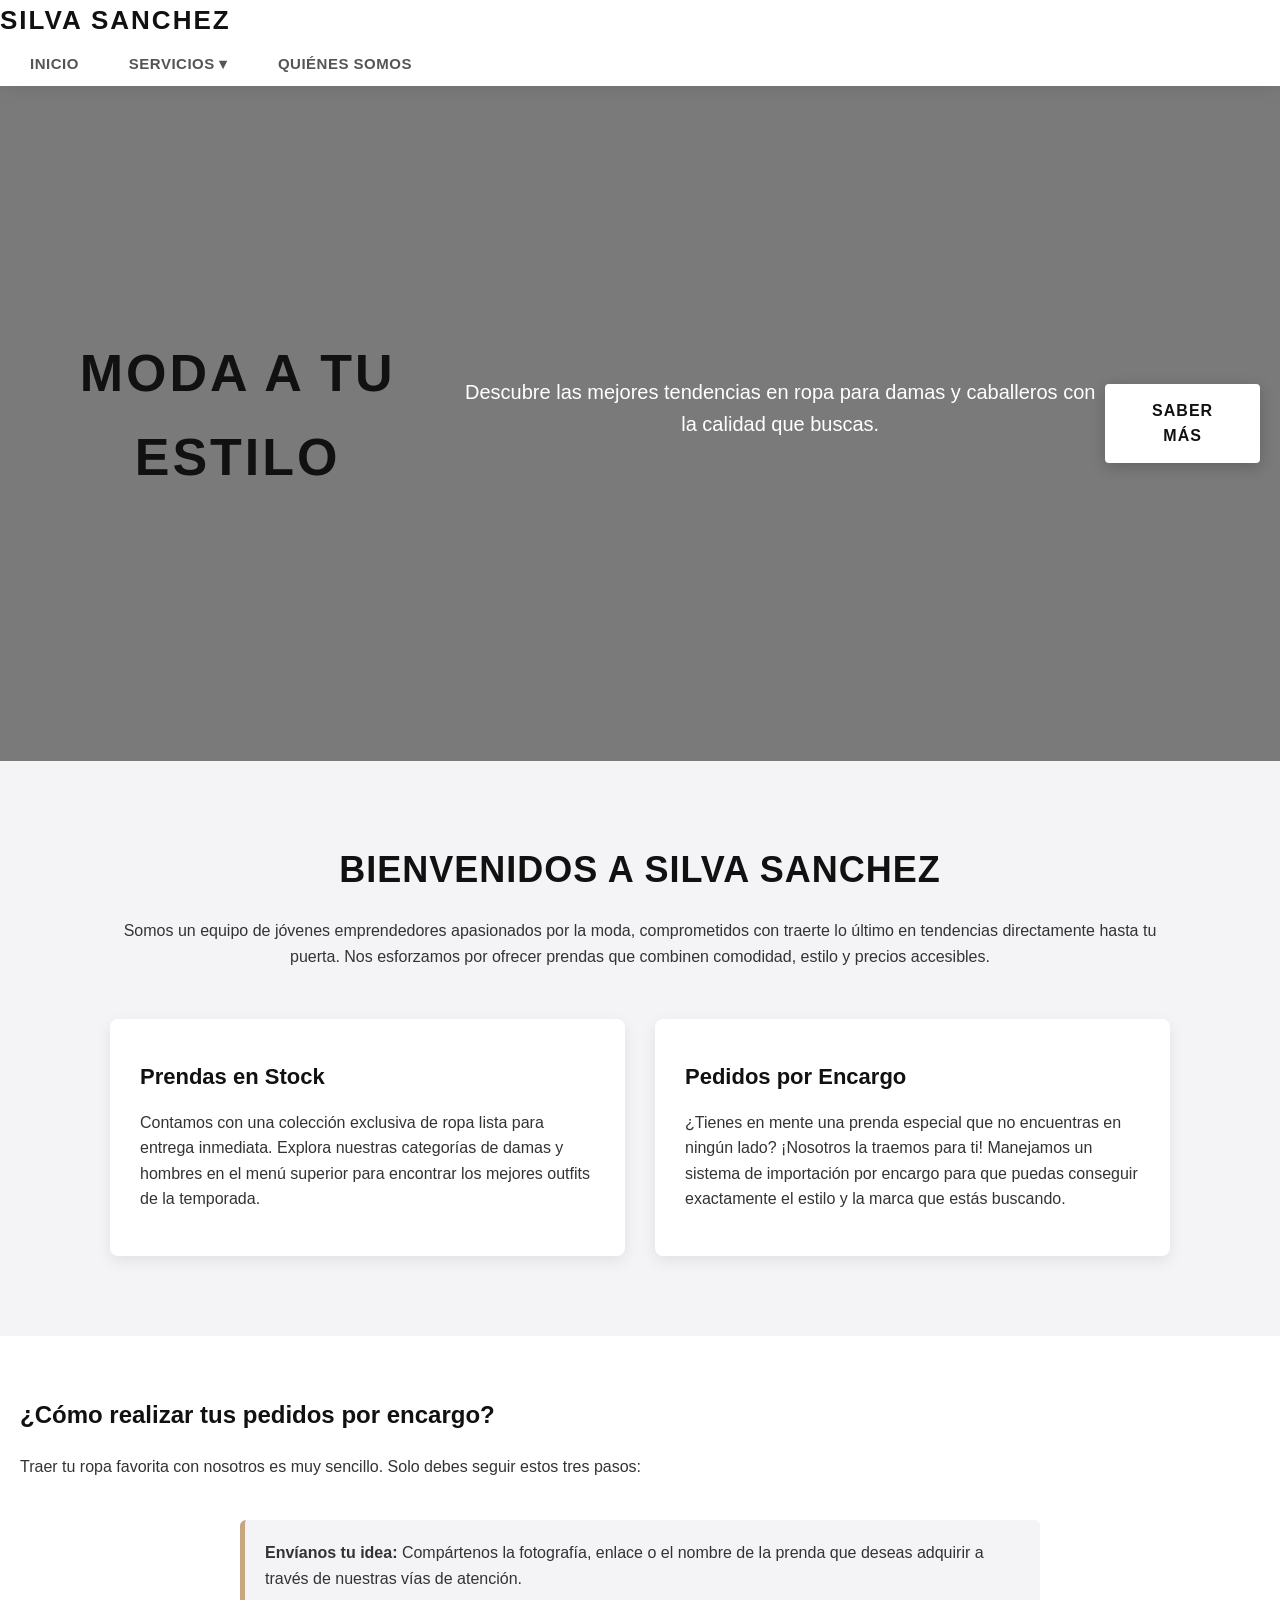
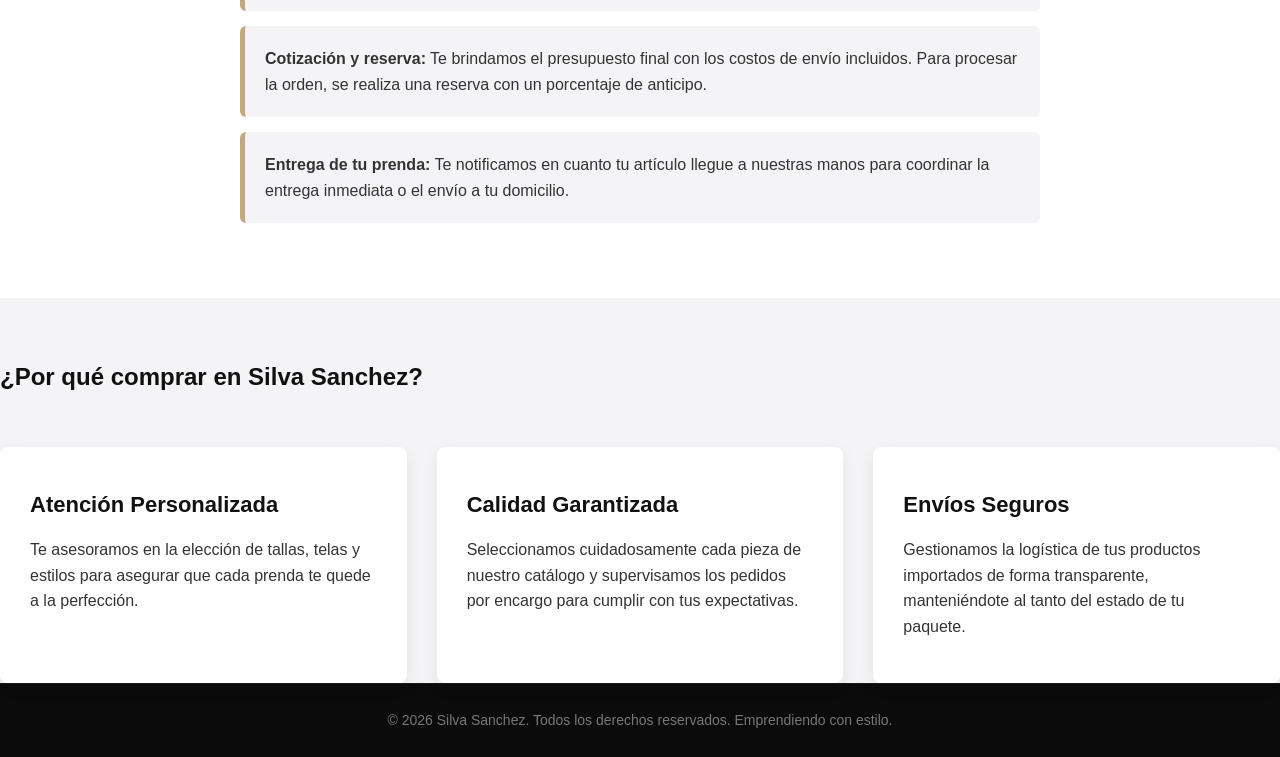
<file: index.html>
<!DOCTYPE html>
<html lang="es">
<head>
    <meta charset="UTF-8">
    <meta name="viewport" content="width=device-width, initial-scale=1.0">
    <title>Silva Sanchez | Tienda de Ropa</title>
    <link rel="stylesheet" href="estilos.css">
</head>
<body>

    <header>
        <div class="logo">Silva Sanchez</div>
        
        <nav>
            <ul class="menu-principal">
                <li><a href="index.html">Inicio</a></li>
                
                <li class="desplegable">
                    <a href="#">Servicios ▾</a>
                    <ul class="sub-menu">
                        <li><a href="damas.html">Damas</a></li>
                        <li><a href="hombres.html">Hombres</a></li>
                    </ul>
                </li>
                
                <li><a href="nosotros.html">Quiénes Somos</a></li>
            </ul>
        </nav>
    </header>

    <main>
        <section class="hero">
            <h1>Moda a tu Estilo</h1>
            <p>Descubre las mejores tendencias en ropa para damas y caballeros con la calidad que buscas.</p>
            <a href="#mas-info" class="btn-principal">Saber Más</a>
        </section>

        <section class="info-section" id="mas-info">
            <h2>Bienvenidos a Silva Sanchez</h2>
            <p>
                Somos un equipo de jóvenes emprendedores apasionados por la moda, comprometidos con traerte lo último en tendencias directamente hasta tu puerta. Nos esforzamos por ofrecer prendas que combinen comodidad, estilo y precios accesibles.
            </p>

            <div class="info-grid">
                <article class="info-card">
                    <h3>Prendas en Stock</h3>
                    <p>Contamos con una colección exclusiva de ropa lista para entrega inmediata. Explora nuestras categorías de damas y hombres en el menú superior para encontrar los mejores outfits de la temporada.</p>
                </article>

                <article class="info-card">
                    <h3>Pedidos por Encargo</h3>
                    <p>¿Tienes en mente una prenda especial que no encuentras en ningún lado? ¡Nosotros la traemos para ti! Manejamos un sistema de importación por encargo para que puedas conseguir exactamente el estilo y la marca que estás buscando.</p>
                </article>
            </div>
        </section>

        <section class="como-encargar">
            <h2>¿Cómo realizar tus pedidos por encargo?</h2>
            <p>Traer tu ropa favorita con nosotros es muy sencillo. Solo debes seguir estos tres pasos:</p>
            
            <ol class="pasos-pedido">
                <li>
                    <strong>Envíanos tu idea:</strong> Compártenos la fotografía, enlace o el nombre de la prenda que deseas adquirir a través de nuestras vías de atención.
                </li>
                <li>
                    <strong>Cotización y reserva:</strong> Te brindamos el presupuesto final con los costos de envío incluidos. Para procesar la orden, se realiza una reserva con un porcentaje de anticipo.
                </li>
                <li>
                    <strong>Entrega de tu prenda:</strong> Te notificamos en cuanto tu artículo llegue a nuestras manos para coordinar la entrega inmediata o el envío a tu domicilio.
                </li>
            </ol>
        </section>

        <section class="beneficios">
            <h2>¿Por qué comprar en Silva Sanchez?</h2>
            <div class="beneficios-contenedor">
                <div class="beneficio-item">
                    <h3>Atención Personalizada</h3>
                    <p>Te asesoramos en la elección de tallas, telas y estilos para asegurar que cada prenda te quede a la perfección.</p>
                </div>
                <div class="beneficio-item">
                    <h3>Calidad Garantizada</h3>
                    <p>Seleccionamos cuidadosamente cada pieza de nuestro catálogo y supervisamos los pedidos por encargo para cumplir con tus expectativas.</p>
                </div>
                <div class="beneficio-item">
                    <h3>Envíos Seguros</h3>
                    <p>Gestionamos la logística de tus productos importados de forma transparente, manteniéndote al tanto del estado de tu paquete.</p>
                </div>
            </div>
        </section>

    </main>

    <footer>
        <p>&copy; 2026 Silva Sanchez. Todos los derechos reservados. Emprendiendo con estilo.</p>
    </footer>

</body>
</html>
</file>
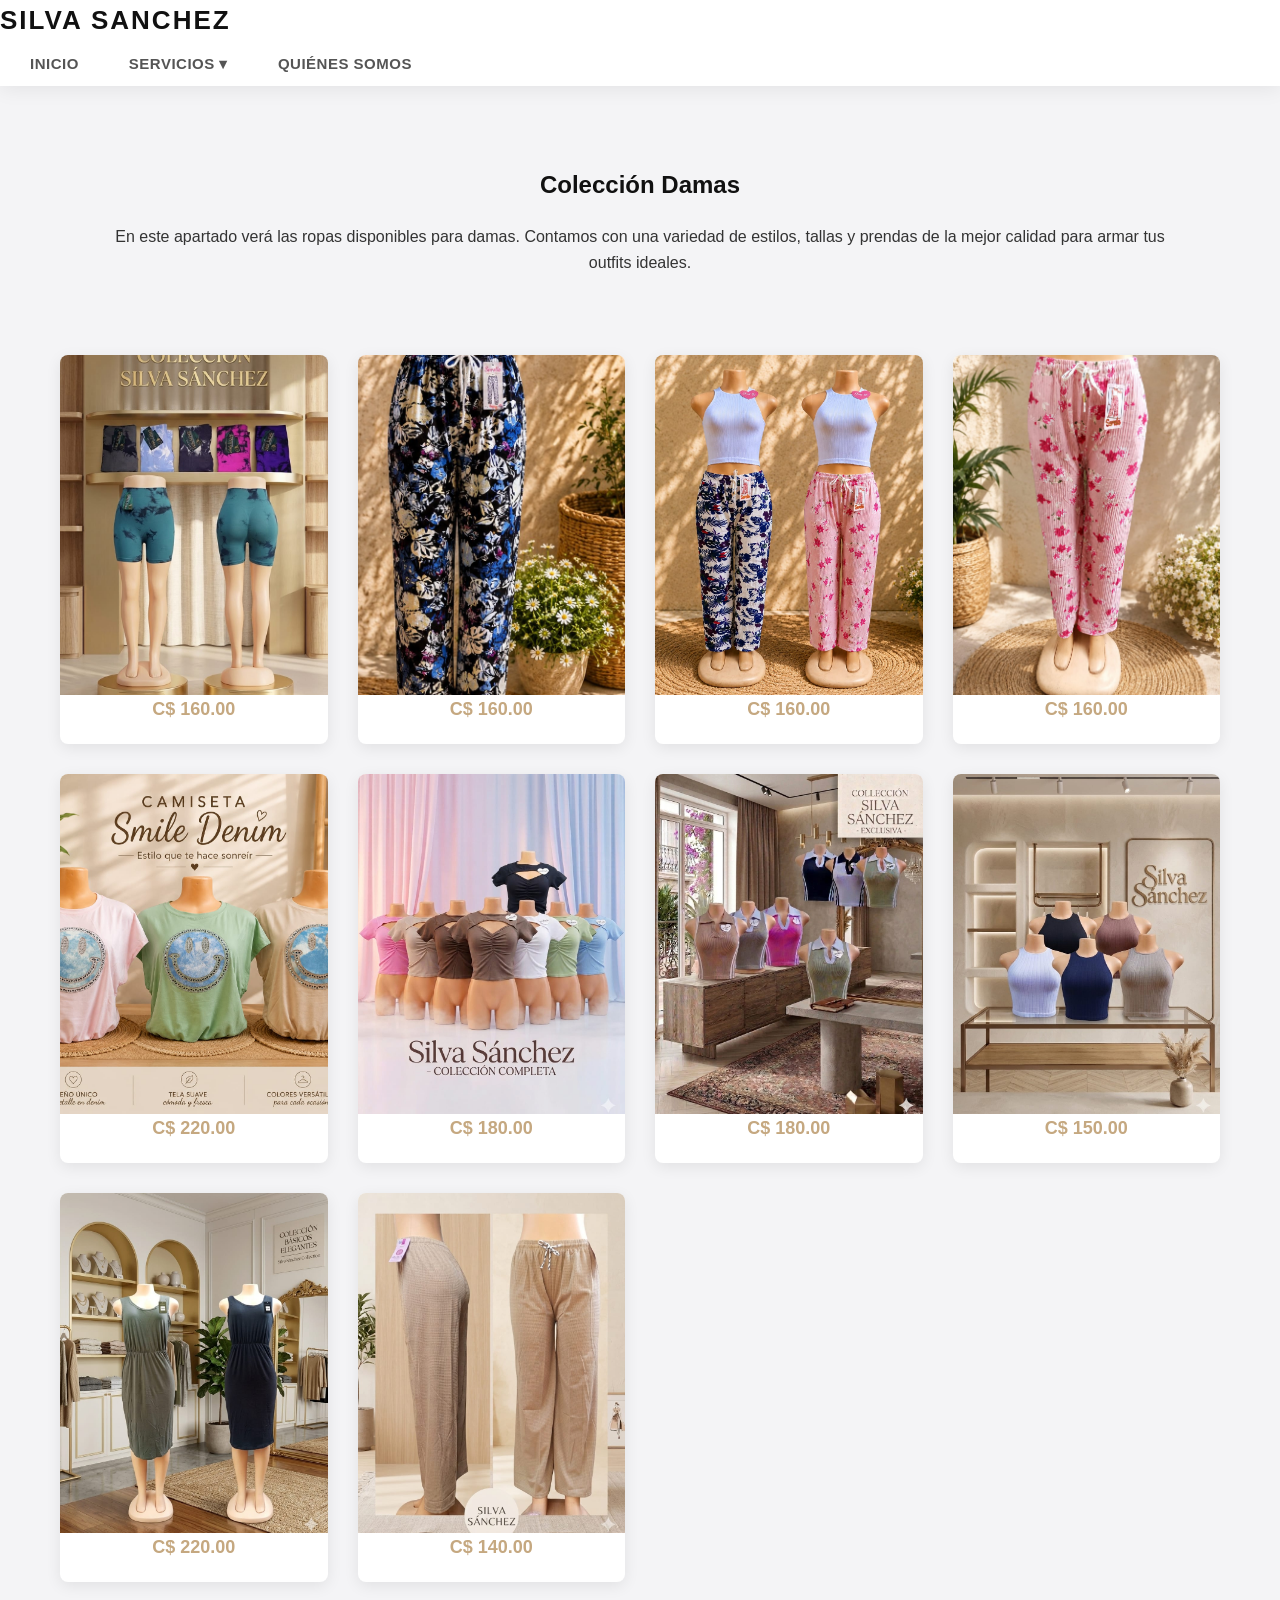
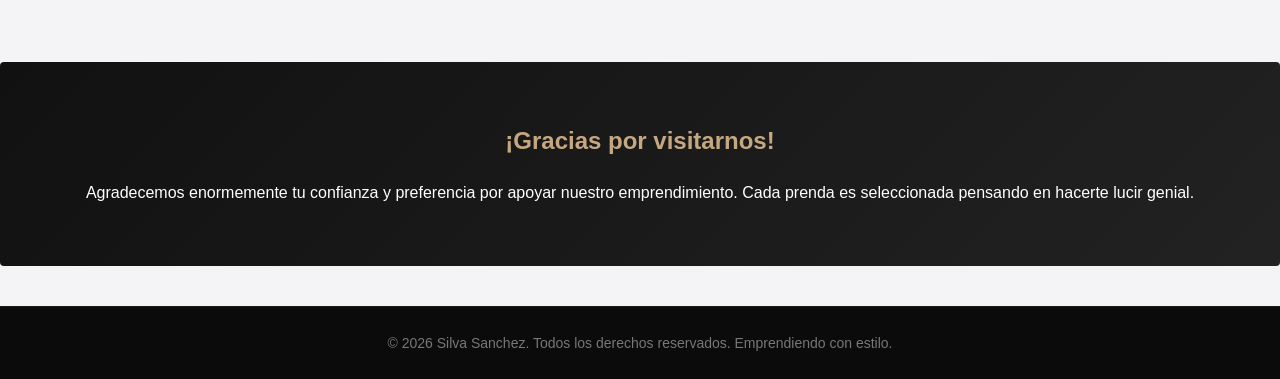
<file: damas.html>
<!DOCTYPE html>
<html lang="es">
<head>
    <meta charset="UTF-8">
    <meta name="viewport" content="width=device-width, initial-scale=1.0">
    <title>Silva Sanchez | Ropa de Damas</title>
    <link rel="stylesheet" href="estilos.css">
</head>
<body>

    <header>
        <div class="logo">Silva Sanchez</div>
        <nav>
            <ul class="menu-principal">
                <li><a href="index.html">Inicio</a></li>
                
                <li class="desplegable">
                    <a href="#">Servicios ▾</a>
                    <ul class="sub-menu">
                        <li><a href="damas.html">Damas</a></li>
                        <li><a href="hombres.html">Hombres</a></li>
                    </ul>
                </li>
                
                <li><a href="nosotros.html">Quiénes Somos</a></li>
            </ul>
        </nav>
    </header>

    <main>
        
        <section class="introduccion">
            <h1>Colección Damas</h1>
            <p>En este apartado verá las ropas disponibles para damas. Contamos con una variedad de estilos, tallas y prendas de la mejor calidad para armar tus outfits ideales.</p>
        </section>

        <section class="catalogo-contenedor">
            
            <article class="producto-tarjeta">
                <img src="imagenes/imag1.jpg" alt="Ropa de dama 1">
                <p class="precio">C$ 160.00</p>
            </article>

            <article class="producto-tarjeta">
                <img src="imagenes/imag2.jpg" alt="Ropa de dama 2">
                <p class="precio">C$ 160.00</p>
            </article>

            <article class="producto-tarjeta">
                <img src="imagenes/imag3.jpg" alt="Ropa de dama 3">
                <p class="precio">C$ 160.00</p>
            </article>

            <article class="producto-tarjeta">
                <img src="imagenes/imag4.jpg" alt="Ropa de dama 4">
                <p class="precio">C$ 160.00</p>
            </article>

            <article class="producto-tarjeta">
                <img src="imagenes/imag5.jpg" alt="Ropa de dama 5">
                <p class="precio">C$ 220.00</p>
            </article>

            <article class="producto-tarjeta">
                <img src="imagenes/imag6.jpg" alt="Ropa de dama 6">
                <p class="precio">C$ 180.00</p>
            </article>

            <article class="producto-tarjeta">
                <img src="imagenes/imag7.jpg" alt="Ropa de dama 7">
                <p class="precio">C$ 180.00</p>
            </article>

            <article class="producto-tarjeta">
                <img src="imagenes/imag8.jpg" alt="Ropa de dama 8">
                <p class="precio">C$ 150.00</p>
            </article>

            <article class="producto-tarjeta">
                <img src="imagenes/imag9.jpg" alt="Ropa de dama 9">
                <p class="precio">C$ 220.00</p>
            </article>

            <article class="producto-tarjeta">
                <img src="imagenes/imag10.jpg" alt="Ropa de dama 10">
                <p class="precio">C$ 140.00</p>
            </article>

        </section>

        <section class="agradecimiento" style="text-align: center; margin: 40px 0;">
            <h2>¡Gracias por visitarnos!</h2>
            <p>Agradecemos enormemente tu confianza y preferencia por apoyar nuestro emprendimiento. Cada prenda es seleccionada pensando en hacerte lucir genial.</p>
        </section>

    </main>

    <footer>
        <p>&copy; 2026 Silva Sanchez. Todos los derechos reservados. Emprendiendo con estilo.</p>
    </footer>

</body>
</html>
</file>
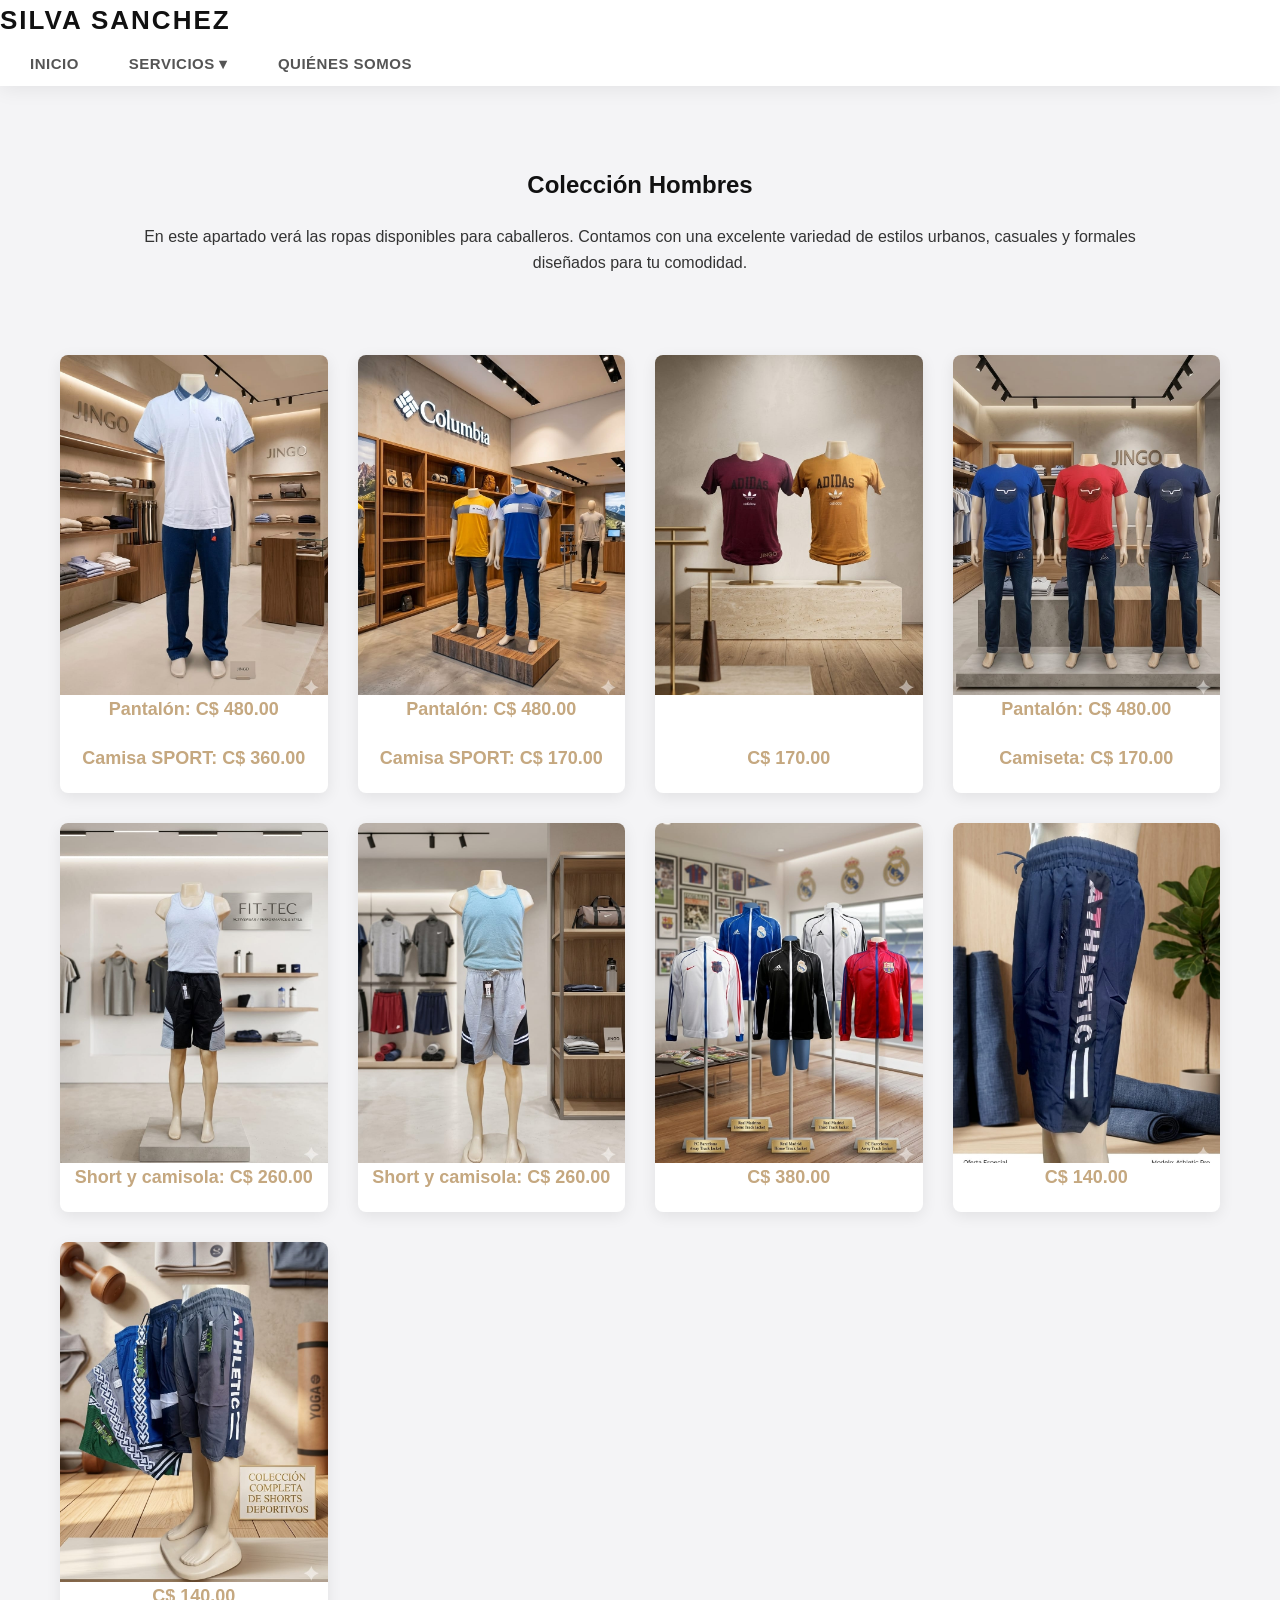
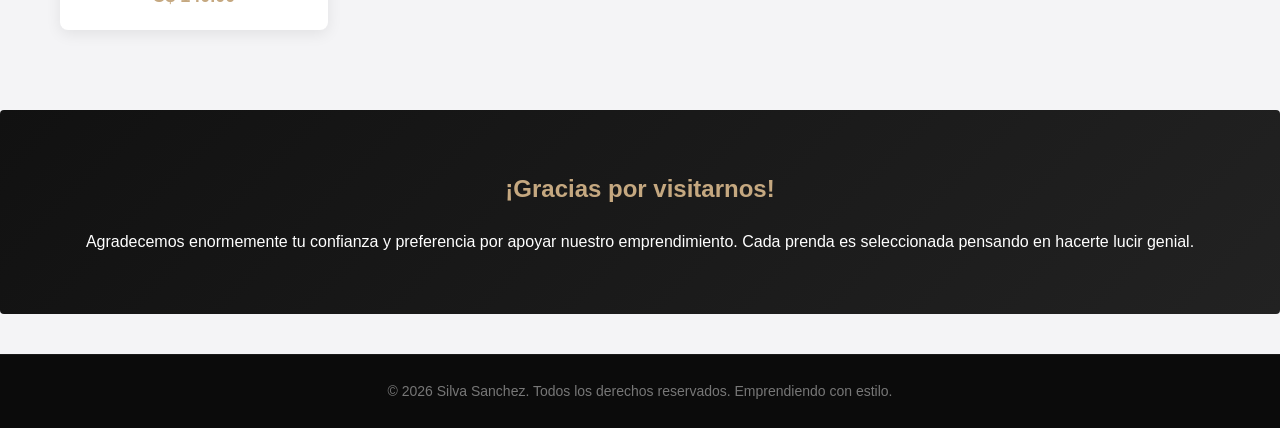
<file: hombres.html>
<!DOCTYPE html>
<html lang="es">
<head>
    <meta charset="UTF-8">
    <meta name="viewport" content="width=device-width, initial-scale=1.0">
    <title>Silva Sanchez | Ropa de Hombres</title>
    <link rel="stylesheet" href="estilos.css">
</head>
<body>

    <header>
        <div class="logo">Silva Sanchez</div>
        <nav>
            <ul class="menu-principal">
                <li><a href="index.html">Inicio</a></li>
                
                <li class="desplegable">
                    <a href="#">Servicios ▾</a>
                    <ul class="sub-menu">
                        <li><a href="damas.html">Damas</a></li>
                        <li><a href="hombres.html">Hombres</a></li>
                    </ul>
                </li>
                
                <li><a href="nosotros.html">Quiénes Somos</a></li>
            </ul>
        </nav>
    </header>

    <main>
        
        <section class="introduccion">
            <h1>Colección Hombres</h1>
            <p>En este apartado verá las ropas disponibles para caballeros. Contamos con una excelente variedad de estilos urbanos, casuales y formales diseñados para tu comodidad.</p>
        </section>

        <section class="catalogo-contenedor">

    <article class="producto-tarjeta">
        <img src="imagenes/imag11.jpg" alt="Ropa de hombre 11">
        <p class="precio">Pantalón: C$ 480.00</p>
        <p class="precio">Camisa SPORT: C$ 360.00</p>
    </article>

    <article class="producto-tarjeta">
        <img src="imagenes/imag12.jpg" alt="Ropa de hombre 12">
        <p class="precio">Pantalón: C$ 480.00</p>
        <p class="precio">Camisa SPORT: C$ 170.00</p>
    </article>

    <article class="producto-tarjeta">
        <img src="imagenes/imag13.jpg" alt="Ropa de hombre 13">
        <p class="precio">C$ 170.00</p>
    </article>

    <article class="producto-tarjeta">
        <img src="imagenes/imag14.jpg" alt="Ropa de hombre 14">
        <p class="precio">Pantalón: C$ 480.00</p>
        <p class="precio">Camiseta: C$ 170.00</p>
    </article>

    <article class="producto-tarjeta">
        <img src="imagenes/imag15.jpg" alt="Ropa de hombre 15">
        <p class="precio">Short y camisola: C$ 260.00</p>
    </article>

    <article class="producto-tarjeta">
        <img src="imagenes/imag16.jpg" alt="Ropa de hombre 16">
        <p class="precio">Short y camisola: C$ 260.00</p>
    </article>

    <article class="producto-tarjeta">
        <img src="imagenes/imag17.jpg" alt="Ropa de hombre 17">
        <p class="precio">C$ 380.00</p>
    </article>

    <article class="producto-tarjeta">
        <img src="imagenes/imag18.jpg" alt="Ropa de hombre 18">
        <p class="precio">C$ 140.00</p>
    </article>

    <article class="producto-tarjeta">
        <img src="imagenes/imag19.jpg" alt="Ropa de hombre 19">
        <p class="precio">C$ 140.00</p>
    </article>

</section>

        <section class="agradecimiento" style="text-align: center; margin: 40px 0;">
            <h2>¡Gracias por visitarnos!</h2>
            <p>Agradecemos enormemente tu confianza y preferencia por apoyar nuestro emprendimiento. Cada prenda es seleccionada pensando en hacerte lucir genial.</p>
        </section>

    </main>

    <footer>
        <p>&copy; 2026 Silva Sanchez. Todos los derechos reservados. Emprendiendo con estilo.</p>
    </footer>

</body>
</html>
</file>
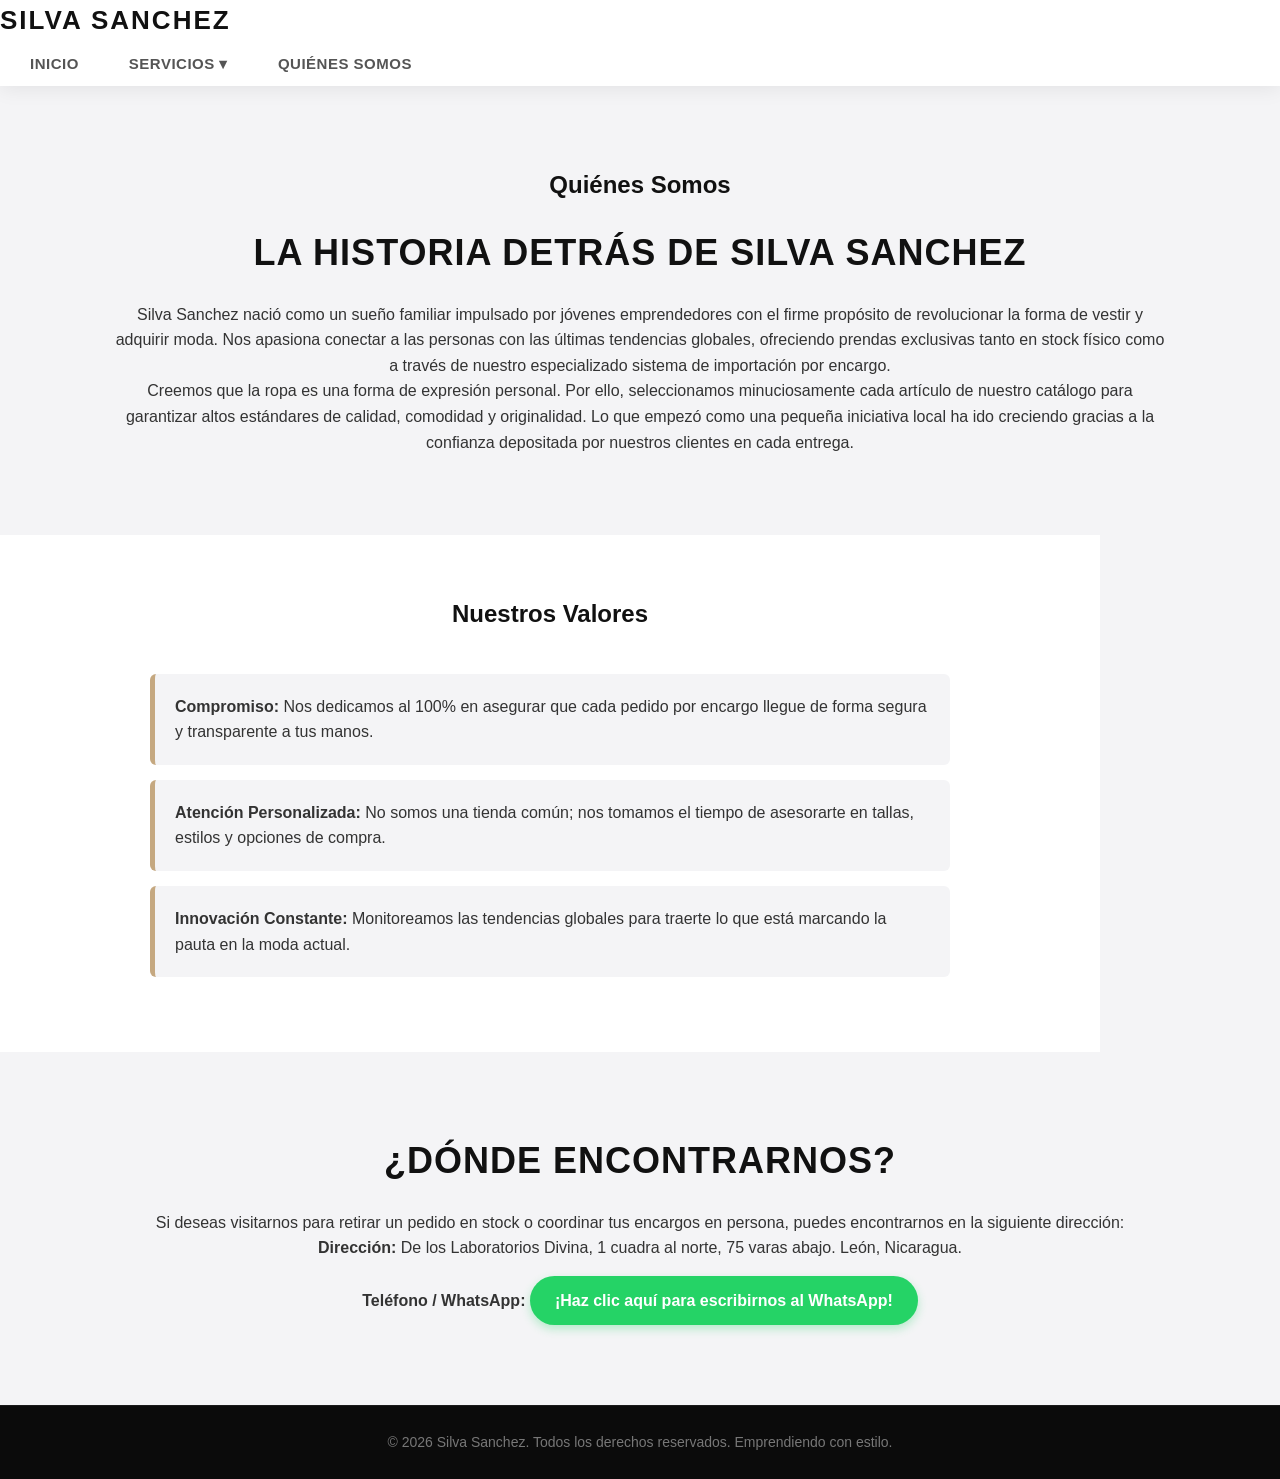
<file: nosotros.html>
<!DOCTYPE html>
<html lang="es">
<head>
    <meta charset="UTF-8">
    <meta name="viewport" content="width=device-width, initial-scale=1.0">
    <title>Silva Sanchez | Quiénes Somos</title>
    <link rel="stylesheet" href="estilos.css">
</head>
<body>

    <header>
        <div class="logo">Silva Sanchez</div>
        <nav>
            <ul class="menu-principal">
                <li><a href="index.html">Inicio</a></li>
                
                <li class="desplegable">
                    <a href="#">Servicios ▾</a>
                    <ul class="sub-menu">
                        <li><a href="damas.html">Damas</a></li>
                        <li><a href="hombres.html">Hombres</a></li>
                    </ul>
                </li>
                
                <li><a href="nosotros.html">Quiénes Somos</a></li>
            </ul>
        </nav>
    </header>

    <main>
        
        <section class="historia-seccion">
            <h1>Quiénes Somos</h1>
            <h2>La Historia Detrás de Silva Sanchez</h2>
            <p>
                Silva Sanchez nació como un sueño familiar impulsado por jóvenes emprendedores con el firme propósito de revolucionar la forma de vestir y adquirir moda. Nos apasiona conectar a las personas con las últimas tendencias globales, ofreciendo prendas exclusivas tanto en stock físico como a través de nuestro especializado sistema de importación por encargo.
            </p>
            <p>
                Creemos que la ropa es una forma de expresión personal. Por ello, seleccionamos minuciosamente cada artículo de nuestro catálogo para garantizar altos estándares de calidad, comodidad y originalidad. Lo que empezó como una pequeña iniciativa local ha ido creciendo gracias a la confianza depositada por nuestros clientes en cada entrega.
            </p>
        </section>

        <section class="valores-seccion">
            <h2>Nuestros Valores</h2>
            <ul>
                <li><strong>Compromiso:</strong> Nos dedicamos al 100% en asegurar que cada pedido por encargo llegue de forma segura y transparente a tus manos.</li>
                <li><strong>Atención Personalizada:</strong> No somos una tienda común; nos tomamos el tiempo de asesorarte en tallas, estilos y opciones de compra.</li>
                <li><strong>Innovación Constante:</strong> Monitoreamos las tendencias globales para traerte lo que está marcando la pauta en la moda actual.</li>
            </ul>
        </section>

        <section class="contacto-seccion">
            <h2>¿Dónde encontrarnos?</h2>
            <p>Si deseas visitarnos para retirar un pedido en stock o coordinar tus encargos en persona, puedes encontrarnos en la siguiente dirección:</p>
            
            <div class="datos-contacto">
                <p><strong>Dirección:</strong> De los Laboratorios Divina, 1 cuadra al norte, 75 varas abajo. León, Nicaragua.</p>
                
                <p><strong>Teléfono / WhatsApp:</strong> 
                    <a href="https://wa.me/50585235918?text=Hola%20Silva%20Sanchez,%20quiero%20hacer%20una%20consulta" target="_blank" class="btn-whatsapp">
                        ¡Haz clic aquí para escribirnos al WhatsApp!
                    </a>
                </p>
            </div>
        </section>

    </main>

    <footer>
        <p>&copy; 2026 Silva Sanchez. Todos los derechos reservados. Emprendiendo con estilo.</p>
    </footer>

</body>
</html>
</file>
<file: estilos.css>
/* ==========================================================================
   1. VARIABLES Y CONFIGURACIÓN GENERAL
   ========================================================================== */
:root {
    --color-principal: #111111;       /* Negro elegante */
    --color-secundario: #ffffff;      /* Blanco */
    --color-acento: #c5a880;          /* Oro suave / Champán para destacar */
    --color-texto: #333333;           /* Gris oscuro para lectura cómoda */
    --color-gris-claro: #f4f4f6;      /* Fondo sutil */
    --color-sombras: rgba(0, 0, 0, 0.08);
    --fuente-principal: 'Segoe UI', Tahoma, Geneva, Verdana, sans-serif;
    --transicion: all 0.3s cubic-bezier(0.25, 0.8, 0.25, 1);
}

* {
    margin: 0;
    padding: 0;
    box-sizing: border-box;
    font-family: var(--fuente-principal);
}

body {
    background-color: var(--color-gris-claro);
    color: var(--color-texto);
    line-height: 1.6;
}

/* ==========================================================================
   2. ENCABEZADO Y MENÚ DESPLEGABLE FLUIDO
   ========================================================================== */
header {
    background-color: var(--color-secundario);
    box-shadow: 0 2px 20px var(--color-sombras);
    position: sticky;
    top: 0;
    z-index: 1000;
}

.nav-container {
    max-width: 1200px;
    margin: 0 auto;
    display: flex;
    justify-content: space-between;
    align-items: center;
    padding: 20px;
}

.logo {
    font-size: 26px;
    font-weight: 800;
    color: var(--color-principal);
    text-transform: uppercase;
    letter-spacing: 2px;
}

.menu-principal {
    list-style: none;
    display: flex;
    align-items: center;
}

.menu-principal > li {
    position: relative;
    margin-left: 10px;
}

.menu-principal a {
    display: block;
    padding: 10px 20px;
    text-decoration: none;
    color: #555555;
    font-weight: 600;
    font-size: 15px;
    text-transform: uppercase;
    letter-spacing: 0.5px;
    transition: var(--transicion);
}

.menu-principal a:hover {
    color: var(--color-acento);
}

/* Comportamiento del Menú Desplegable */
.desplegable .sub-menu {
    display: block;
    position: absolute;
    top: 130%; /* Empieza un poco más abajo para el efecto de subida */
    left: 0;
    background-color: var(--color-secundario);
    box-shadow: 0 10px 25px rgba(0,0,0,0.15);
    list-style: none;
    min-width: 180px;
    border-radius: 6px;
    opacity: 0;
    pointer-events: none;
    transform: translateY(10px);
    transition: var(--transicion);
    border-top: 3px solid var(--color-acento);
}

.desplegable .sub-menu li a {
    padding: 12px 20px;
    font-weight: 500;
    text-transform: none;
    font-size: 15px;
    color: var(--color-texto);
}

.desplegable .sub-menu li a:hover {
    background-color: var(--color-gris-claro);
    color: var(--color-principal);
    padding-left: 25px; /* Efecto fluido de desplazamiento a la derecha */
}

/* Animación fluida al pasar el mouse */
.desplegable:hover .sub-menu {
    opacity: 1;
    pointer-events: auto;
    transform: translateY(0);
    top: 100%;
}

/* ==========================================================================
   3. SECCIÓN HERO (PORTADA PRINCIPAL)
   ========================================================================== */
.hero {
    background: linear-gradient(rgba(0, 0, 0, 0.5), rgba(0, 0, 0, 0.5)), 
                url('https://images.unsplash.com/photo-1441986300917-64674bd600d8?q=80&w=1200') no-repeat center center/cover;
    height: 75vh;
    display: flex;
    justify-content: center;
    align-items: center;
    text-align: center;
    color: var(--color-secundario);
    padding: 0 20px;
}

.hero h1 {
    font-size: 52px;
    margin-bottom: 15px;
    text-transform: uppercase;
    letter-spacing: 3px;
    font-weight: 700;
}

.hero p {
    font-size: 20px;
    max-width: 650px;
    margin: 0 auto 30px auto;
    font-weight: 300;
}

.btn-principal {
    display: inline-block;
    padding: 14px 35px;
    background-color: var(--color-secundario);
    color: var(--color-principal);
    text-decoration: none;
    font-weight: bold;
    border-radius: 4px;
    text-transform: uppercase;
    letter-spacing: 1px;
    transition: var(--transicion);
    box-shadow: 0 4px 15px rgba(0,0,0,0.2);
}

.btn-principal:hover {
    background-color: var(--color-acento);
    color: var(--color-secundario);
    transform: translateY(-3px);
}

/* ==========================================================================
   4. SECCIONES DE TEXTO E INFORMACIÓN (Inicio y Quiénes Somos)
   ========================================================================== */
.info-section, .historia-seccion, .valores-seccion, .contacto-seccion, .introduccion {
    max-width: 1100px;
    margin: 80px auto;
    padding: 0 20px;
    text-align: center;
}

h1, h2 {
    color: var(--color-principal);
    font-weight: 700;
    margin-bottom: 20px;
}

.info-section h2, .historia-seccion h2, .contacto-seccion h2 {
    font-size: 36px;
    text-transform: uppercase;
    letter-spacing: 1px;
}

.info-grid, .beneficios-contenedor {
    display: grid;
    grid-template-columns: repeat(auto-fit, minmax(300px, 1fr));
    gap: 30px;
    margin-top: 50px;
}

.info-card, .beneficio-item {
    background: var(--color-secundario);
    padding: 40px 30px;
    border-radius: 8px;
    box-shadow: 0 5px 15px var(--color-sombras);
    text-align: left;
    border-bottom: 4px solid transparent;
    transition: var(--transicion);
}

.info-card:hover, .beneficio-item:hover {
    transform: translateY(-5px);
    border-bottom: 4px solid var(--color-acento);
}

.info-card h3, .beneficio-item h3 {
    margin-bottom: 15px;
    font-size: 22px;
    color: var(--color-principal);
}

/* Listas estilizadas para "Cómo encargar" y "Valores" */
.como-encargar, .valores-seccion {
    background-color: var(--color-secundario);
    padding: 60px 20px;
    margin: 60px 0;
}

.pasos-pedido, .valores-seccion ul {
    list-style: none;
    max-width: 800px;
    margin: 40px auto 0 auto;
    text-align: left;
}

.pasos-pedido li, .valores-seccion ul li {
    background: var(--color-gris-claro);
    padding: 20px;
    margin-bottom: 15px;
    border-radius: 6px;
    border-left: 5px solid var(--color-acento);
    font-size: 16px;
}

/* ==========================================================================
   5. DISEÑO DE TARJETAS DE PRODUCTOS (Damas y Hombres)
   ========================================================================== */
.catalogo-contenedor {
    max-width: 1200px;
    margin: 40px auto;
    padding: 0 20px;
    display: grid;
    grid-template-columns: repeat(auto-fill, minmax(260px, 1fr)); /* Reacomodo automático fluido */
    gap: 30px;
}

.producto-tarjeta {
    background-color: var(--color-secundario);
    border-radius: 8px;
    overflow: hidden;
    box-shadow: 0 4px 15px var(--color-sombras);
    transition: var(--transicion);
    text-align: center;
    display: flex;
    flex-direction: column;
}

.producto-tarjeta:hover {
    transform: translateY(-8px);
    box-shadow: 0 12px 30px rgba(0,0,0,0.12);
}

.producto-tarjeta img {
    width: 100%;
    height: 340px;
    object-fit: cover; /* Ajusta la imagen sin deformarla */
    transition: var(--transicion);
    background-color: #eaeaea; /* Fondo gris en lo que cargan las fotos */
}

.producto-tarjeta:hover img {
    transform: scale(1.03); /* Zoom sutil al pasar el cursor */
}

.producto-tarjeta h3 {
    font-size: 17px;
    font-weight: 600;
    color: var(--color-principal);
    margin: 15px 10px 5px 10px;
}

.producto-tarjeta .precio {
    font-size: 18px;
    font-weight: 700;
    color: var(--color-acento); /* Color dorado para resaltar el precio */
    margin-bottom: 20px;
    margin-top: auto; /* Empuja el precio siempre al fondo si el texto varía */
}

/* ==========================================================================
   6. BOTÓN DE WHATSAPP DINÁMICO
   ========================================================================== */
.btn-whatsapp {
    display: inline-block;
    margin-top: 15px;
    padding: 12px 25px;
    background-color: #25d366; /* Verde oficial de WhatsApp */
    color: var(--color-secundario);
    text-decoration: none;
    font-weight: bold;
    border-radius: 50px;
    transition: var(--transicion);
    box-shadow: 0 4px 10px rgba(37, 211, 102, 0.3);
}

.btn-whatsapp:hover {
    background-color: #128c7e;
    transform: scale(1.05);
    color: var(--color-secundario);
}

/* ==========================================================================
   7. SECCIÓN DE AGRADECIMIENTO Y FOOTER
   ========================================================================== */
.agradecimiento {
    background: linear-gradient(135deg, #111, #222);
    color: var(--color-secundario);
    padding: 60px 20px;
    margin-top: 80px !important;
    border-radius: 4px;
}

.agradecimiento h2 {
    color: var(--color-acento);
}

footer {
    background-color: #0b0b0b;
    color: #777777;
    text-align: center;
    padding: 25px 20px;
    font-size: 14px;
    border-top: 1px solid #1a1a1a;
}

/* ==========================================================================
   8. ADAPTABILIDAD PARA CELULARES (RESPONSIVE)
   ========================================================================== */
@media (max-width: 768px) {
    .nav-container {
        flex-direction: column;
        gap: 15px;
    }
    
    .menu-principal {
        width: 100%;
        justify-content: center;
        flex-wrap: wrap;
    }
    
    .hero h1 {
        font-size: 36px;
    }
    
    .hero p {
        font-size: 16px;
    }
    
    .producto-tarjeta img {
        height: 280px; /* Un poco más bajas en pantallas pequeñas */
    }
}
</file>
